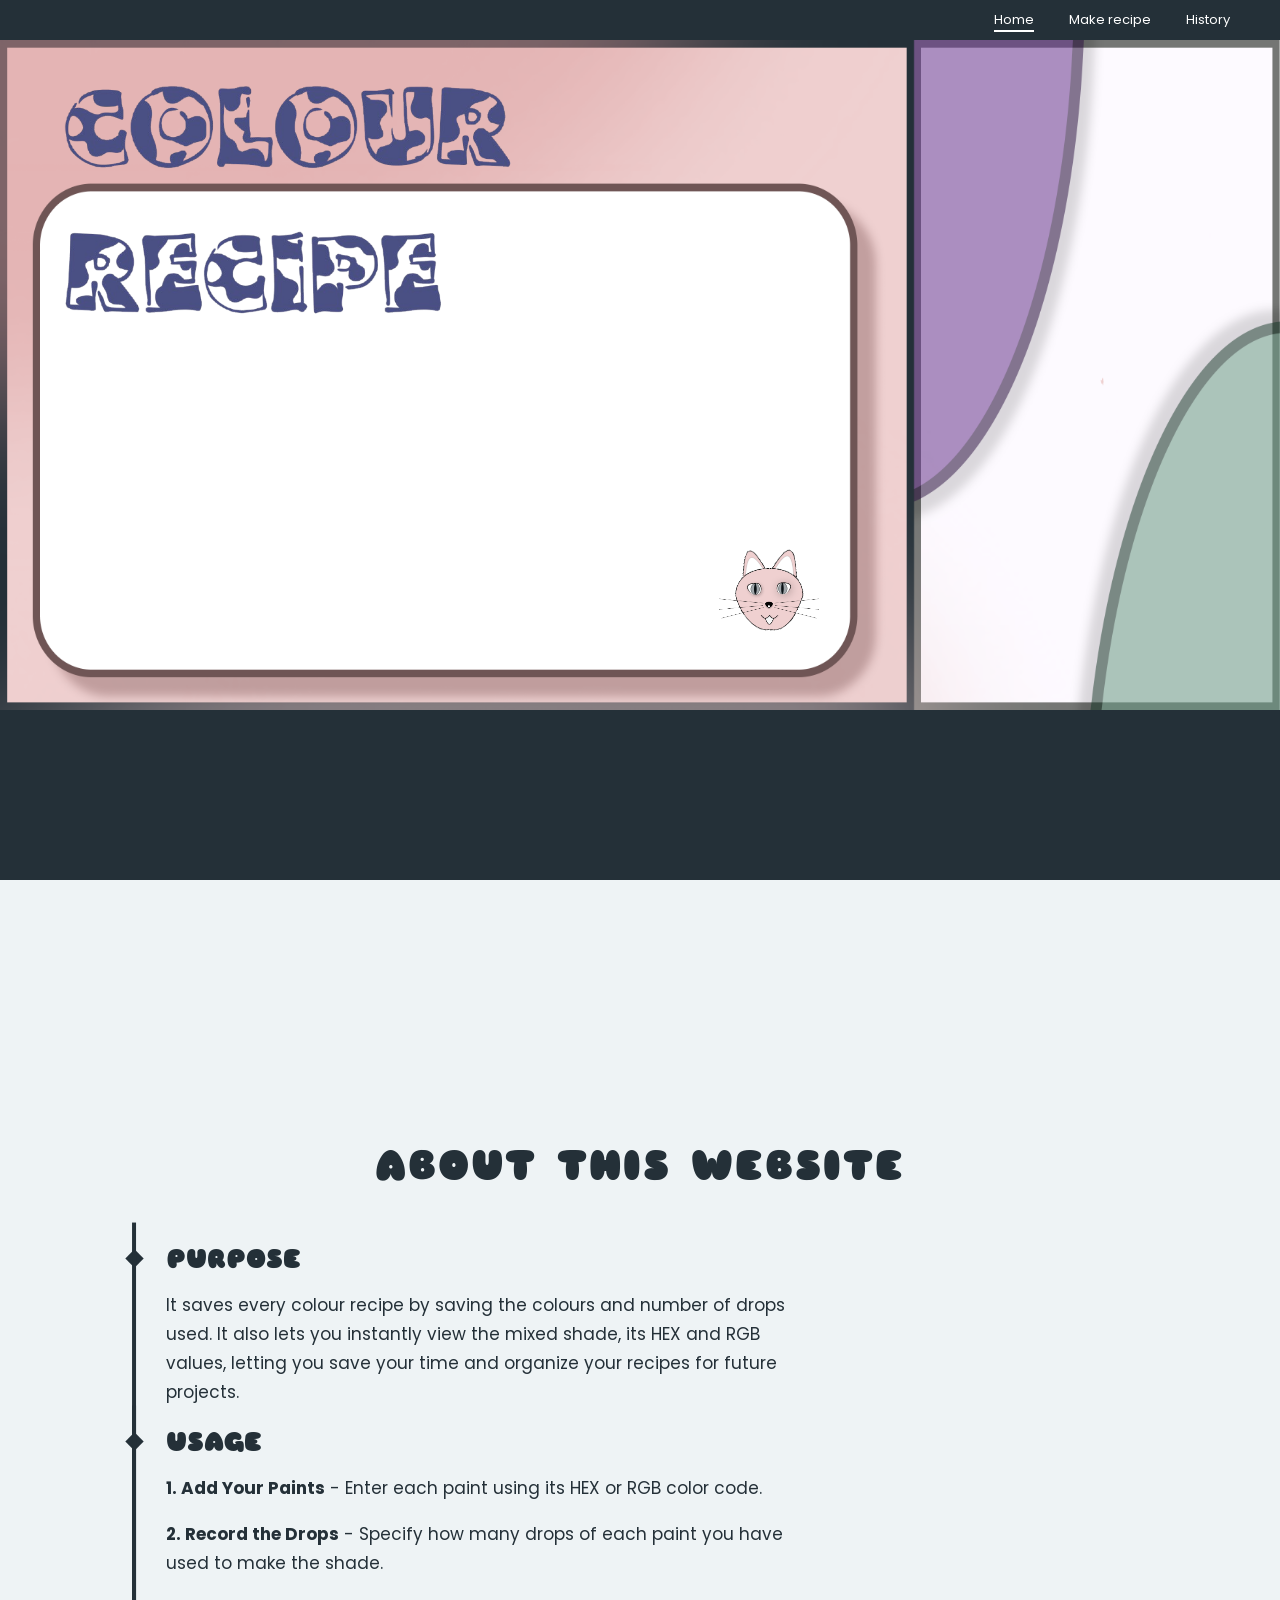
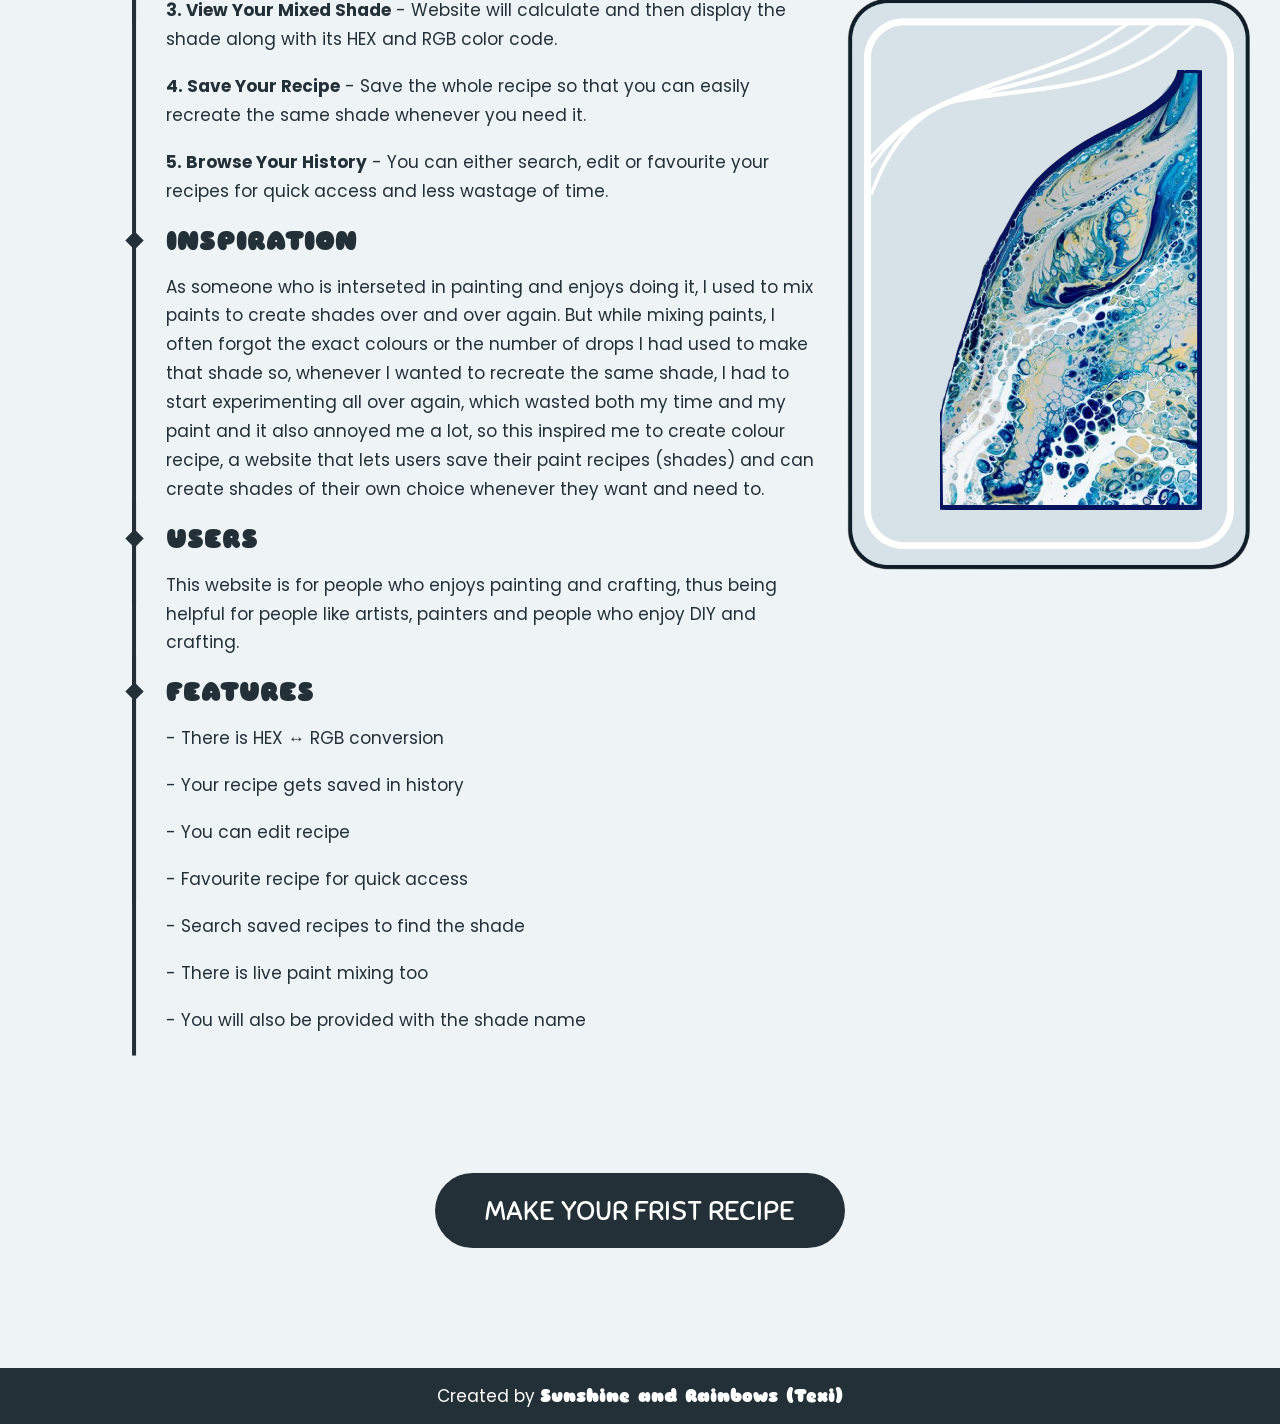
<file: index.html>
<!DOCTYPE html>
<html lang="en">
    <head>
        <meta charset="UTF-8">
        <meta name="viewport" content="width=device-width, initial-scale=1.0">
        <title>Mixie-Mixie</title>

        <link rel="preconnect" href="https://fonts.googleapis.com">
<link rel="preconnect" href="https://fonts.gstatic.com" crossorigin>

<link href="https://fonts.googleapis.com/css2?family=Poppins:wght@300;400;500;600;700&display=swap" rel="stylesheet">
<link href="https://fonts.googleapis.com/css2?family=Sniglet:wght@400;800&display=swap" rel="stylesheet">
        <link rel="stylesheet" href="style.css">
        

    </head>

    <body>

 <!-- ================= NAVIGATION ================= -->

        <header>
            <nav class="navbar">
            <div class="logo">
                </div>

                <ul class="nav-links">
                    <li><a href="index.html" class="active">Home</a></li>
                    <li><a href="pages/recipe.html">Make recipe</a></li>
                    <li><a href="pages/history.html">History</a></li>

                </ul>
                </nav>
        </header>

        <!-- ================= HOMEPAGE DESIGN ================= -->

        <main>
            <div class="hero-banner">
               
            <img src="images/home.png" alt="homepage" class="hero-image">

            <img src="images/colour recipe.png"
            alt="Colour Recipe"
            class="title-images">

            <img src="images/cat.png"
            alt="cat"
            class="cat-image"
            id="homeCat">

            <audio id="homeMeow" src="sounds/meow.mp3"></audio>

            </div>

            <div class="divider"></div>

            

            <div class="painting-display">

                <img src="images/frame.png"
                alt="Frame"
                class="frame-image">

                <img src="images/painting.png"
                alt="Painting"
                class="painting-image">
            </div>
            

            <section class="about-section">
                <h1>ABOUT THIS WEBSITE</h1>

                <div class="timeline">
                    <div class="timeline-item">
                        <div class="marker">
                </div>
            

            <div class="content">
                

                    <h3>PURPOSE</h3>

                    <p>
                        It saves every colour recipe by saving the colours and number of drops used.
                It also lets you instantly view the mixed shade, its HEX and RGB values,
                letting you save your time and organize your recipes for future projects.
                    </p>

                    </div>
                    </div>
                


                <div class="timeline-item">

    <div class="marker"></div>

    <div class="content">

        <h3>USAGE</h3>

        <p><strong>1. Add Your Paints</strong> - Enter each paint using its HEX or RGB color code.</p>

        <p><strong>2. Record the Drops</strong> - Specify how many drops of each paint you have used to make the shade.</p>

        <p><strong>3. View Your Mixed Shade</strong> - Website will calculate and then display the shade along with its HEX and RGB color code.</p>

        <p><strong>4. Save Your Recipe</strong> - Save the whole recipe so that you can easily recreate the same shade whenever you need it.</p>

        <p><strong>5. Browse Your History</strong> - You can either search, edit or favourite your recipes for quick access and less wastage of time.</p>

    </div>

</div>

<div class="timeline-item">

<div class="marker"></div>

<div class="content">

    <h3>INSPIRATION</h3>

    <p>

        As someone who is interseted in painting and enjoys doing it, I used to mix paints to create shades over and over again. But while mixing paints, I often forgot the exact colours or the number of drops I had used to make that shade so, whenever I wanted to recreate the same shade, I had to start experimenting all over again, which wasted both my time and my paint and it also annoyed me a lot, so this inspired me to create colour recipe, a website that lets users save their paint recipes (shades) and can create shades of their own choice whenever they want and need to.

    </p>
</div>

</div>

<div class="timeline-item">

    <div class="marker"></div>

    <div class="content">

        <h3>USERS</h3>

        <p>

            This website is for people who enjoys painting and crafting, thus being helpful for people like artists, painters and people who enjoy DIY and crafting.

        </p>

        </div>

        </div>

        <div class="timeline-item">

            <div class="marker"></div>

            <div class="content">

                <h3>FEATURES</h3>

                <p>

                    - There is HEX ↔ RGB conversion </p>

                   <p> - Your recipe gets saved in history</p>

                    <p>- You can edit recipe</p>

                    <p>- Favourite recipe for quick access</p>
                    
                    <p>- Search saved recipes to find the shade </p>

                   <p> - There is live paint mixing too</p>

                   <p> - You will also be provided with the shade name</p>

            
            </div>

            </div>


</div>

</section>


<section class="cta-section">

    <a href="pages/recipe.html" class="recipe-btn">

        MAKE YOUR FRIST RECIPE
    </a>



</section>
        
        
        </main>


        <footer class="footer">

            <p> Created by <strong> Sunshine and Rainbows (Texi)</strong></p>

            
        </footer>

<script src="script.js"></script>

    </body>
</html>
</file>
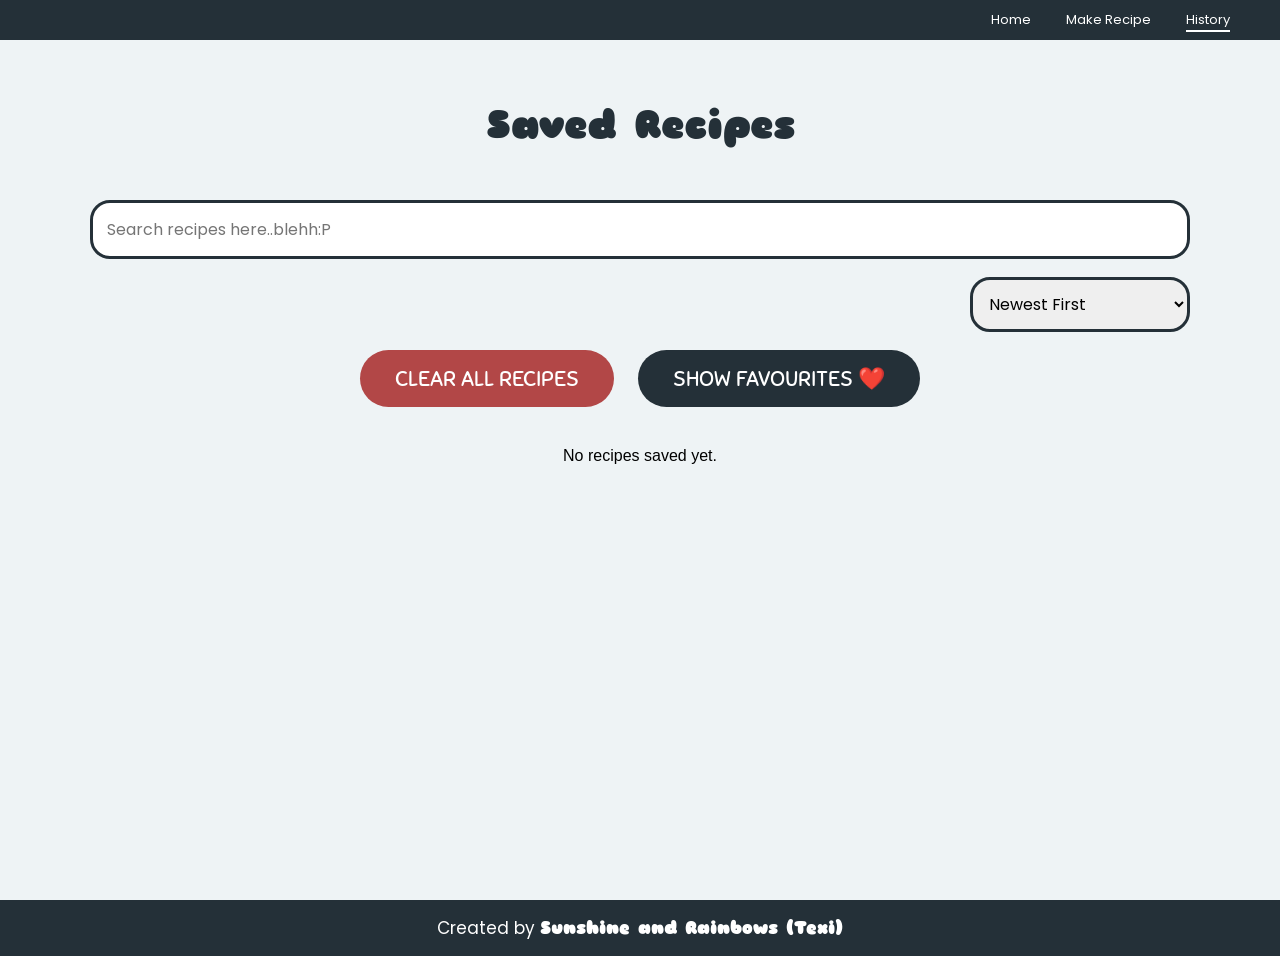
<file: pages/history.html>
<!DOCTYPE html>
<html lang="en">

<head>
    <meta charset="UTF-8">
    <meta name="viewport" content="width=device-width, initial-scale=1.0">
    <title>History</title>

    <link rel="preconnect" href="https://fonts.googleapis.com">
    <link rel="preconnect" href="https://fonts.gstatic.com" crossorigin>

    <link href="https://fonts.googleapis.com/css2?family=Poppins:wght@300;400;500;600;700&display=swap" rel="stylesheet">
    <link href="https://fonts.googleapis.com/css2?family=Sniglet:wght@400;800&display=swap" rel="stylesheet">

    <link rel="stylesheet" href="../style.css">

</head>

<body>

    <header>

        <nav class="navbar">

            <div class="logo"></div>

            <ul class="nav-links">
                <li><a href="../index.html">Home</a></li>
                <li><a href="recipe.html">Make Recipe</a></li>
                <li><a href="history.html" class="active">History</a></li>
            </ul>
        </nav>
    </header>

    <main class="history-page">

        <h1>Saved Recipes</h1>

        <div class="history-controls">

            <input
            type="text"
            id="searchInput"
            placeholder="Search recipes here..blehh:P">

            <br><br>

            <select id="sortSelect">

                <option value="newest">Newest First</option>

                <option value="oldest">Oldest First</option>

                <option value="az">A to Z</option>

                <option value="za">z to A</option>
            </select>
            <br><br>
            
            <button id="clearHistoryBtn" class="clear-history-btn">
                CLEAR ALL RECIPES
            </button>

            <button id="showFavBtn" class="fav-filter-btn">
                SHOW FAVOURITES ❤️
            </button>
        </div>

        <div id="historyContainer"></div>

        <div id="pagination"></div>

        </main>

        <footer class="footer">
            <p>Created by <strong>Sunshine and Rainbows (Texi)</strong></p>
        </footer>

        <script src="../script.js"></script>


</body>
</html>
</file>
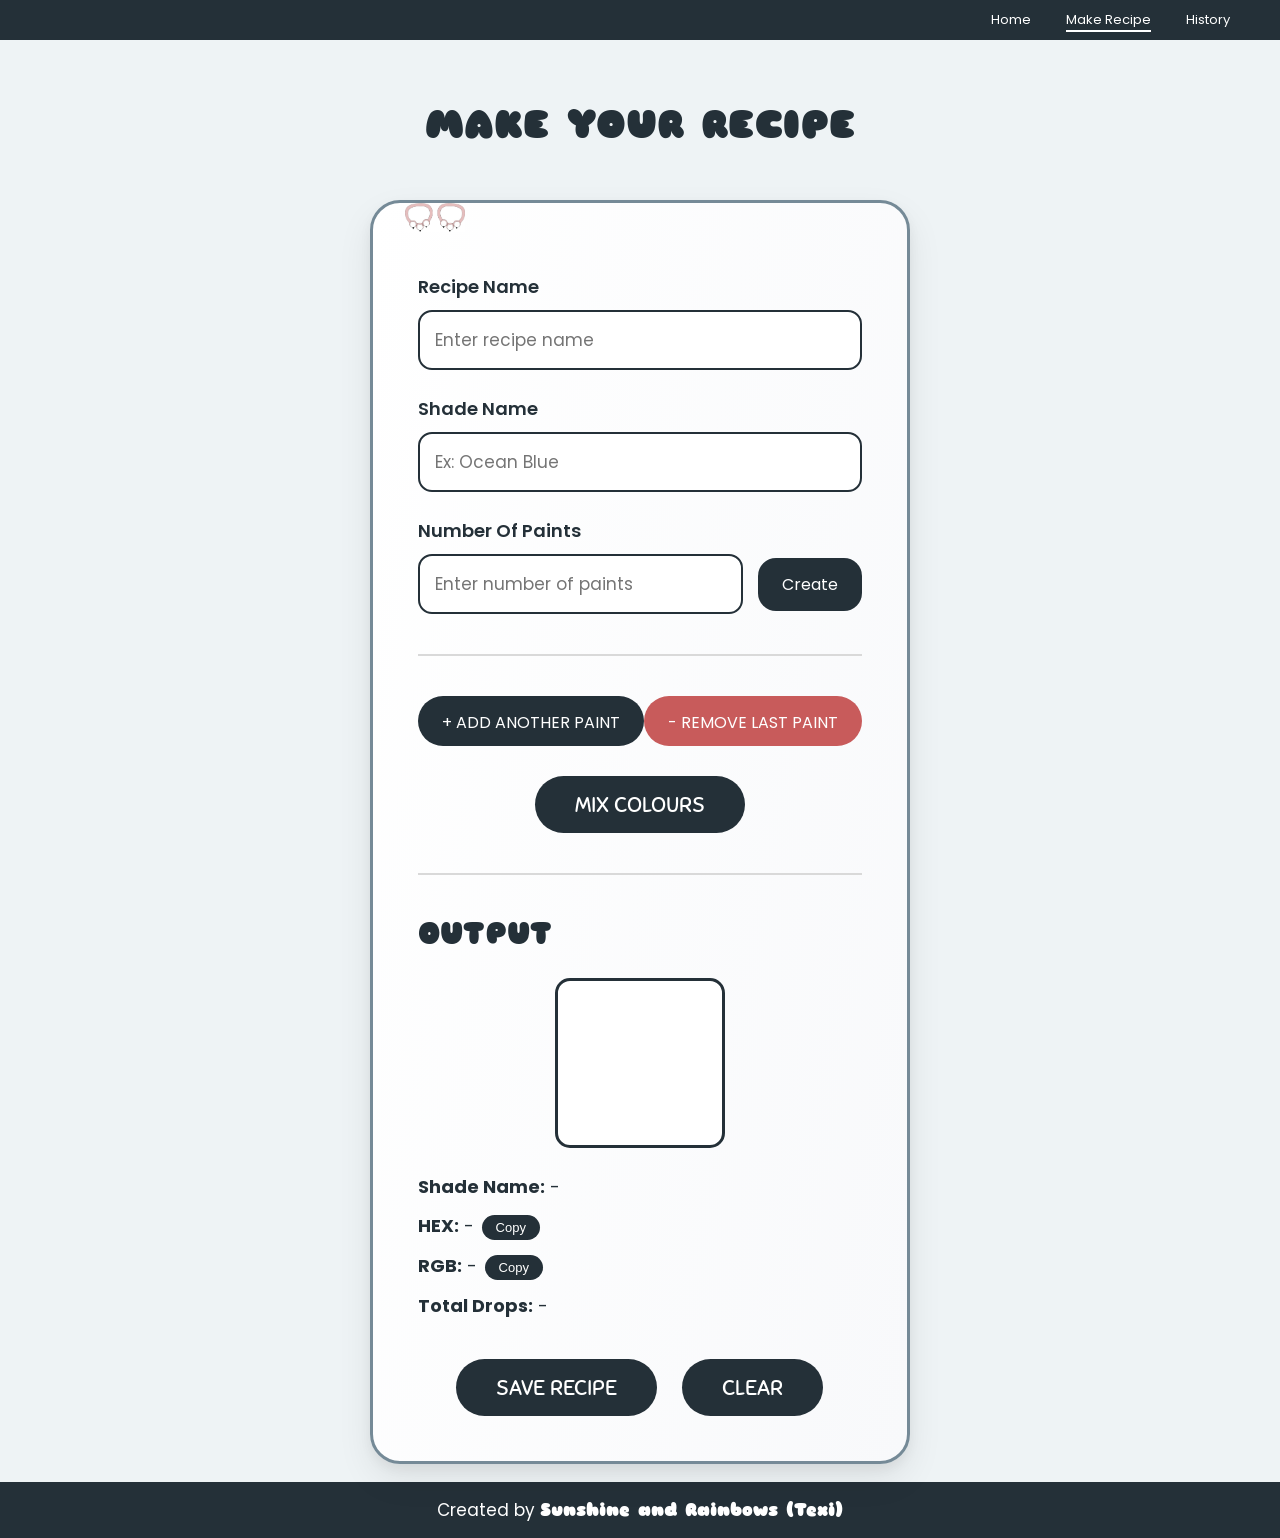
<file: pages/recipe.html>
<!DOCTYPE html>
<html lang="en">

<head>
    <meta charset="UTF-8">
    <meta name="viewport" content="width=device-width, initial-scale=1.0">
    <title>Make Recipe</title>

    <link rel="preconnect" href="https://fonts.googleapis.com">
     <link rel="preconnect" href="https://fonts.gstatic.com" crossorigin>

     <link href="https://fonts.googleapis.com/css2?family=Poppins:wght@300;400;500;600;700&display=swap" rel="stylesheet">
      <link href="https://fonts.googleapis.com/css2?family=Sniglet:wght@400;800&display=swap" rel="stylesheet">

      <link rel="stylesheet" href="../style.css">
      </head>


      <body>

        <header>

            <nav class="navbar">

                <div class="logo"></div>

                <ul class="nav-links">
                    <li><a href="../index.html">Home</a></li>
                    <li><a href="recipe.html" class="active">Make Recipe</a></li>
                    <li><a href="history.html">History</a></li>

                    </ul>

                    </nav>
        </header>


        <main class="recipe-page">

            <h1>MAKE YOUR RECIPE</h1>

            <div class="recipe-area">

                <img src="../images/cat.png"
                alt="Cat"
                class="recipe-cat"
                id="recipeCat">

            <div class="recipe-container">

                <img src="../images/paw.png"
                alt="Paw"
                class="paw-button"
                id="pawButton">

                <audio id="recipeMeow"
                src="../sounds/meow.mp3"></audio>

        

                <label>Recipe Name</label>
                <input type="text" id="recipeName" placeholder="Enter recipe name">

                <label>Shade Name</label>
                <input
                type="text"
                id="shadeInput"
                placeholder="Ex: Ocean Blue"
                >

                <label>Number Of Paints</label>


                <div class="paint-number">
                <input type="number" id="paintCount" min="1" placeholder="Enter number of paints">
                <button id="generateBtn">Create</button>

                </div>

                <hr>

                <div id="paintContainer"></div>

                <div class="paint-buttons">

                <button class="add-btn" id="addPaintBtn">
                    + ADD ANOTHER PAINT
                </button>

                <button class="remove-btn" id="removePaintBtn">
                    - REMOVE LAST PAINT
                </button>

                </div>

                <button id="mixBtn" class="mix-btn">
                    MIX COLOURS
                </button>

                <hr>

                <h2> OUTPUT</h2>

                <div class="colour-preview" id="colourPreview"></div>

                <p><strong>Shade Name:</strong> <span id="shadeName">-</span></p>
                <p><strong>HEX:</strong>
                    <span id="hexValue">-</span>
                    <button id="copyHexBtn">Copy</button>
                </p>

                <p><strong>RGB:</strong>
                    <span id="rgbValue">-</span>
                    <button id="copyRgbBtn">Copy</button>
                </p>
                
                <p><strong>Total Drops:</strong> <span id="totalDrops">-</span></p>

                <div class="button-group">
                    <button class="save-btn" id="saveBtn">
                        SAVE RECIPE
                    </button>

                    <button class="clear-btn" id="clearBtn">
                        CLEAR
                    </button>

                    </div>

            </div>

            </div>
        </main>

        <footer class="footer">
            <p>Created by <strong> Sunshine and Rainbows (Texi)</strong></p>
        </footer>

        <script src="../script.js"></script>
      </body>
</html>
</file>
<file: style.css>
/* ---------- Reset ---------- */
*{
    margin:0;
    padding:0;
    box-sizing:border-box;
}

html{
    scroll-behavior:smooth;
}

body{
    margin:0;
    font-family:Arial, Helvetica, sans-serif;
    overflow-x:hidden;

    display: flex;
    flex-direction:column;
    min-height:100vh;
    background-color:#EEF3F5;
}

/* ---------- Navigation ---------- */

header{
    width:100%;
    position:fixed;
    top:0;
    left:0;
    z-index:1000;
    margin:0;
    padding: 0;

}

.navbar{

    width:100%;
    height: 40px;
    background-color: #243038;

    display:flex;
    justify-content:flex-end;
    align-items:center;

    padding: 0 50px;
   
}


.logo{
    
    margin-right: auto;
}


.nav-links{

    display:flex;
    list-style:none;
    gap:35px;

    margin:0;
    padding:0;
    align-items: flex-start;
}



.nav-links li{

    display:inline-block;
}


.nav-links a{

    color: white;
    text-decoration: none;
    font-size: 13px;
    transition: 0.3s;
    font-family:"Poppins", sans-serif;
    padding-top:2px;
    transition: 0.3s;
    display:block;
}


.nav-links a:hover{

    color: #d9d9d9;

}


.nav-links .active{

    border-bottom: 2px solid white;

}


/* ---------- Homepage ---------- */

main{

    padding-top:40px;
}

.hero-image{

    display:block;
    width:100%;
    height:670px;
    
}

.how-section{

    width:100%;
    background: #243038;
    padding: 0px 0;
    
}

.how-to-use{

    width:0%;
    margin:0 auto;
    color:white;

}

.how-to-use h2{

    font-size: 38px;
    margin-bottom: 35px;
    text-align: center;
              
}


.how-to-use p{

    font-size:20px;
    line-height:1.8;
    margin-bottom: 18px;
}

.divider{

    width:100%;
    height:170px;
    background: #243038;
}


.about-section{

    margin-top: 260px;
    text-align: center;
}


.about-section h1{

    font-family: "Sniglet", cursive;
    font-size: 42px;
    color: #243038;
    letter-spacing: 2px;
    text-transform: uppercase;
    font-weight: normal;
    font-weight: 800;
    margin-top: 0px;
}


.timeline{

    width:80%;
    margin: 50px auto;

}


.timeline-item{

    display:flex;
    align-items:flex-start;

}


.marker{

    width:13px;
    height: 13px;
    background: #243038;

    transform: rotate(45deg);
    margin-right: 25px;
    margin-top: 10px;

    position: relative;

}



.marker::after{

    content: "";
    position: absolute;

    top:-77px;
    left:935%;

    transform: translate(-50%) rotate(-45deg);

    width: 3.5px;
    height: 400px;

    background: #243038;

}


.content{

    text-align: left;

}


.content h3{

    font-family: "Sniglet", cursive;
    font-size: 27px;
    color: #243038;
    margin-bottom: 15px;

}


.content p{

    font-family: "Poppins", sans-serif;
    font-size: 17px;
    line-height: 1.7;
    color: #243038;

    text-align: left;
    max-width: 650px;

    margin-bottom: 18px;
    
}

.cta-section{

    text-align: center;
    margin: 120px 0;
}


.recipe-btn{

    display: inline-block;

    background: #243038;
    color:white;

    font-family: "Sniglet", cursive;
    font-size:28px;

    text-decoration: none;
    padding: 20px 50px;

    border-radius: 50px;

    transition: 0.3s ease;
}


.recipe-btn:hover{

    background: #364852;
    transform: scale(1.05);
}


/* ---------- Footer ---------- */



.footer{

    width: 100%;
    background: #243038;
    color: white;

    text-align:center;

    padding: 15px 0px;

    margin-top: 0px;

    flex-shrink: 0;

}



.footer p{

    font-family: "Poppins", sans-serif;
    font-size: 17px;
    margin: 0;

}


.footer strong{

    font-family: "Sniglet", cursive;
    font-size: 18px;
    font-weight: 800;
    
}



/*                 RECIPE PAGE                        */


.recipe-page{

    padding-top: 100px;
    padding-bottom: 18px;

    background:#eef3f5;

    flex:1;

}


.recipe-page h1{

    text-align:center;
    font-family:"Sniglet", cursive;
    font-size:40px;
    color: #243038;
    margin-bottom:50px;

}


.recipe-container{

    width:65%;
    margin:auto;

    background:linear-gradient(100deg,#ffffff,#f8f9fb);

    padding: 45px;

    border-radius:30px;

    border:3px solid #758a97;

    box-shadow:
    0 15px 35px rgba(0,0,0,.08),
    0 5px 12px rgba(0,0,0,.05);
    
}

.recipe-container label{

    display:block;

    font-family:"Poppins", sans-serif;

    font-size:18px;

    font-weight:600;

    color:#243038;

    margin-top: 25px;
    margin-bottom: 10px;

}


.recipe-container input{

    width:100%;

    padding:15px;

    font-size:17px;

    font-family: "Poppins", sans-serif;

    border:2px solid #243038;

    border-radius:14px;

    background:white;

    transition:.3s;

    outline:none;

}



.recipe-container input:focus{

    border-color:#243038;

    box-shadow:0 0 10px rgba(36,40,56,.15);
}


.recipe-container hr{

    margin:40px 0;

    border:none;

    border-top:2px solid #d9d9d9;

}


.recipe-container h2{

    font-family:"Sniglet", cursive;

    font-size:30px;

    color:#243038;

    margin-bottom: 20px;

}


.add-btn{

    margin-top:0px;

    background:#243038;

    color:white;

    border:none;

    padding: 14px 24px;

    height:50px;

    border-radius:30px;

    font-family:"Poppins", sans-serif;

    font-size:16px;

    cursor: pointer;

    transition: 0.3s;

}



.add-btn:hover{

    background:#364852;

}


.colour-preview{

    width:170px;

    height:170px;

    border:3px solid #243038;

    border-radius:15px;

    margin:25px auto;

    background:white;

}



.recipe-container p{

    font-family:"Poppins", sans-serif;

    font-size:18px;

    color: #243038;

    margin-bottom:12px;

}


.button-group{

    margin-top:40px;

    display:flex;

    justify-content:center;

    gap:25px;

}



.save-btn,
.clear-btn{

    background:#243038;

    color:white;

    border:none;

    padding:15px 40px;

    border-radius:40px;

    font-family:"Sniglet", cursive;

    font-size:22px;

    cursor:pointer;

    transition:.3s;

}


.save-btn:hover,
.clear-btn:hover{

    background:#364852;

    transform:scale(1.05);

}


#paintContainer{

    margin-top:20px;
}


.paint-box{

    margin-top:30px;

    padding:28px;

    border:2px solid #dbe3e8;

    border-radius:22px;

    background:white;

    box-shadow:0 8px 18px rgba(0,0,0,.05);

}



.paint-box h2{

    font-family:"Sniglet", cursive;

    font-size:20px;

    color:#243038;

    margin-bottom:20px;

}


.paint-number{

    display:flex;
    gap:15px;
    align-items:center;

}


#generateBtn{

    background:#243038;
    color:white;
    border:none;
    padding:14px 24px;
    border-radius: 18px;
    cursor:pointer;
    font-family:"Poppins", sans-serif;
    font-size:16px;
    transition:0.3s;

}


#generateBtn:hover{

    background:#364852;
}


.mix-btn{

    display:block;
    margin:30px auto;
    background: #243038;
    color:white;
    border:none;
    padding:15px 40px;
    border-radius:40px;
    font-family:"Sniglet", cursive;
    font-size:22px;
    cursor:pointer;
    transition:0.3s;

}


.mix-btn:hover{

    background: #364852;

    transform: scale(1.05);
}


.colourHint{

    display:block;
    margin-top:8px;
    margin-bottom:12px;

    font-family:"Poppins", sans-serif;
    font-size:14px;
    color:#666;
    font-style:italic;

}


.remove-btn{

    background:#c85b5b;
    color:white;

    border:none;
    padding:14px 24px;

    height: 50px;

    border-radius:30px;

    font-family:"Poppins", sans-serif;
    font-size:16px;

    cursor:pointer;
    transition:.3s;

}


.remove-btn:hover{

    background:#b24747;
    transform:scale(1.05);
}


.paint-buttons{

    display:flex;
    justify-content: space-between;
    align-items: center;

    margin-top:30px;
    margin-bottom:20px;

}


#copyHexBtn,
#copyRgbBtn{

    margin-left:3px;

    background:#243038;

    color:white;

    border:none;

    padding:5px 14px;

    border-radius:20px;

    cursor:pointer;

    font-size:13px;
    
}

/* ---------------- HISTORY PAGE ---------------- */

.history-page{

    padding-top:100px;
    padding-bottom:80px;

    background:#eef3f5;

    min-height:100vh;

}


.history-page h1{

    text-align:center;

    font-family:"Sniglet", cursive;

    font-size:40px;

    color:#243038;

    margin-bottom:50px;

}


.history-controls{

    text-align:center;

    margin-bottom:40px;

}

.clear-history-btn{

    background:#b24747;

    color:white;

    border:none;

    padding:15px 35px;

    border-radius:40px;

    font-family:"Sniglet", cursive;

    font-size:22px;

    cursor:pointer;

    transition:.3s;

}


.clear-history-btn:hover{

    background:#c85b5b;

    transform: scale(1.05);

}

#historyContainer{

    width:78%;

    margin:auto;

}


.history-card{

    background:white;
    border:3px solid #758a97;

    border-radius:25px;

    padding:30px;
    margin-bottom:30px;

    box-shadow:0 8px 10px rgba(0,0,0,.08);


}


.history-top{

    display:flex;

    justify-content:space-between;

    align-items:center;

    margin-bottom:20px;

}


.history-card h2{

    font-family:"Sniglet", cursive;

    font-size:20px;

    color:#243038;

}


.history-preview{

    width:80px;

    height:80px;

    border:3px solid #243038;

    border-radius:18px;

}


.history-card p{

    font-family:"Poppins", sans-serif;

    font-size:17px;

    color:#243038;

    margin:10px 0;

}


.delete-btn{

    margin-top:20px;

    background:#b24747;

    color:white;

    border:none;

    padding:12px 15px;

    border-radius:25px;

    font-family:"Poppins", sans-serif;

    font-size:15px;

    cursor:pointer;

    transition:.3s;

}


.delete-btn:hover{

    background:#c85b5b;
    
}


#searchInput{

    width: 1100px;

    padding:14px;

    border:3px solid #243038;

    border-radius:20px;

    font-family:"Poppins", sans-serif;

    font-size:16px;

    outline:none;

}


#searchInput:focus{

    box-shadow:0 0 18px rgba(36,48,56,.15);
}

#sortSelect{

    width:220px;

    padding:12px;

    margin-left: 880px;

    border:3px solid #243038;

    border-radius:20px;

    font-family:"Poppins", sans-serif;

    font-size:16px;

    cursor:pointer;

    outline:none;

}

#sortSelect:focus{

    box-shadow:0 0 18px rgba(36,48,56,.15);
    
}


.history-buttons{

    display:flex;
    justify-content:space-between;

    align-items:center;

    margin-top:25px;

}


.fav-btn{

    background:none;
    border:none;
    font-size:32px;
    cursor:pointer;
    transition:.3s;

}


.fav-btn:hover{

    transform:scale(1.3);

}

.fav-filter-btn{

    background:#243038;

    color:white;

    border:none;

    padding:15px 35px;

    border-radius:40px;

    font-family:"Sniglet", cursive;

    font-size:22px;

    cursor:pointer;

    transition:.3s;

    margin-left:20px;

}


.fav-filter-btn:hover{

    background:#364852;

    transform:scale(1.05);

}

.edit-btn{

    background:#243038;
    color:white;
    border-radius:12px;
    padding: 10px 18px;
    border:none;
    cursor: pointer;
    font-size: 14px;
    font-weight: bold;
    transition: 0.25s ease;

}

.edit-btn:hover{

    background:#364852;
    transform: translateY(-2px);
    box-shadow: 0 4px 10px rgba(192, 132, 252, 0.35);

}


.edit-btn:active {
    transform: scale(0.97);
}


#pagination{

    display:flex;
    justify-content:center;
    gap:10px;
    margin-top:30px;

}

#pagination button{

    width:40px;
    height:40px;
    border:none;
    border-radius:12px;
    cursor:pointer;
    background:#243038;
    font-weight:bold;
    transition:.25s;
    color:white;

}


#pagination .active-page{
    background:#364852;
    color:white;

}


.hero-banner{
    position: relative;

}


.title-images{
    position: absolute;
    top: 44px;
    left:5%;
    transform: translateX(-50%);
    width: 450px;
    max-width: 88%;
    transform: rotate(-0deg);
    z-index: 2;

}

.title-images:hover{
    transform: rotate(-8deg) scale(1.10);
}


.cat-image {
    position: absolute;

    width: 100px;

    top:76%;
    right:36%;

}


.cat-image:hover {

    transform: scale(1.3);
}


.paint-splash{

    position:absolute;

    width:90px;
    height:90px;

    border-radius:50% 40% 60% 45%;

    opacity:0;

    animation:splash 0.9s ease forwards;

    z-index:2;

    pointer-events:none;

}


@keyframes splash{

    0%{

        transform:scale(0);
        opacity:0;
    }

    30%{

        opacity:1;

    }

    100%{

        transform:scale(1.4) rotate(120deg);
        opacity:0;

    }

}



.recipe-wrapper{
    position:absolute;
    top:0;
    left:0;
    width:140px;
    height:140px;

    overflow:hidden;

    z-index:5;

}
.recipe-container{
    position:relative;
    overflow:hidden;
    z-index: 20;

}




.paw-button{
    width:60px;
    cursor:pointer;
    position:absolute;
    top:0px;
    left:32px;
    z-index:50;

}


.recipe-cat{
    position:absolute;
    width:110px;

    left:160px;

    top: -5px;

    transform:translateY(110px);
    transition:transform .45s ease;

    pointer-events: none;
    z-index:10;




}


.recipe-area{
    position: relative;
    width: 65%;
    margin: auto;
}



.painting-display{
    position:absolute;
    right:-1px;
    top:1600px;
    width:450px;
}

.painting-display:hover .frame-image{

    filter: drop-shadow(0 18px 30px rgba(0,0,0,0.35));
}


.frame-image{
    width: 100%;
    display: block;
    position: relative;
    z-index: 1;
    border-radius:30px;

    transition: transform 0.35s ease,
    filter 0.35s ease;

}



.painting-image{
    position: absolute;
    top: 70px;
    left: 20px;

    width:440px;
    height: 440px;

    object-fit: contain;
    z-index:2;
    border-radius:95px;
    transition:transform .4s ease;


}


.painting-image:hover{
    transform:scale(1.05) rotate(-2deg);
}
</file>
